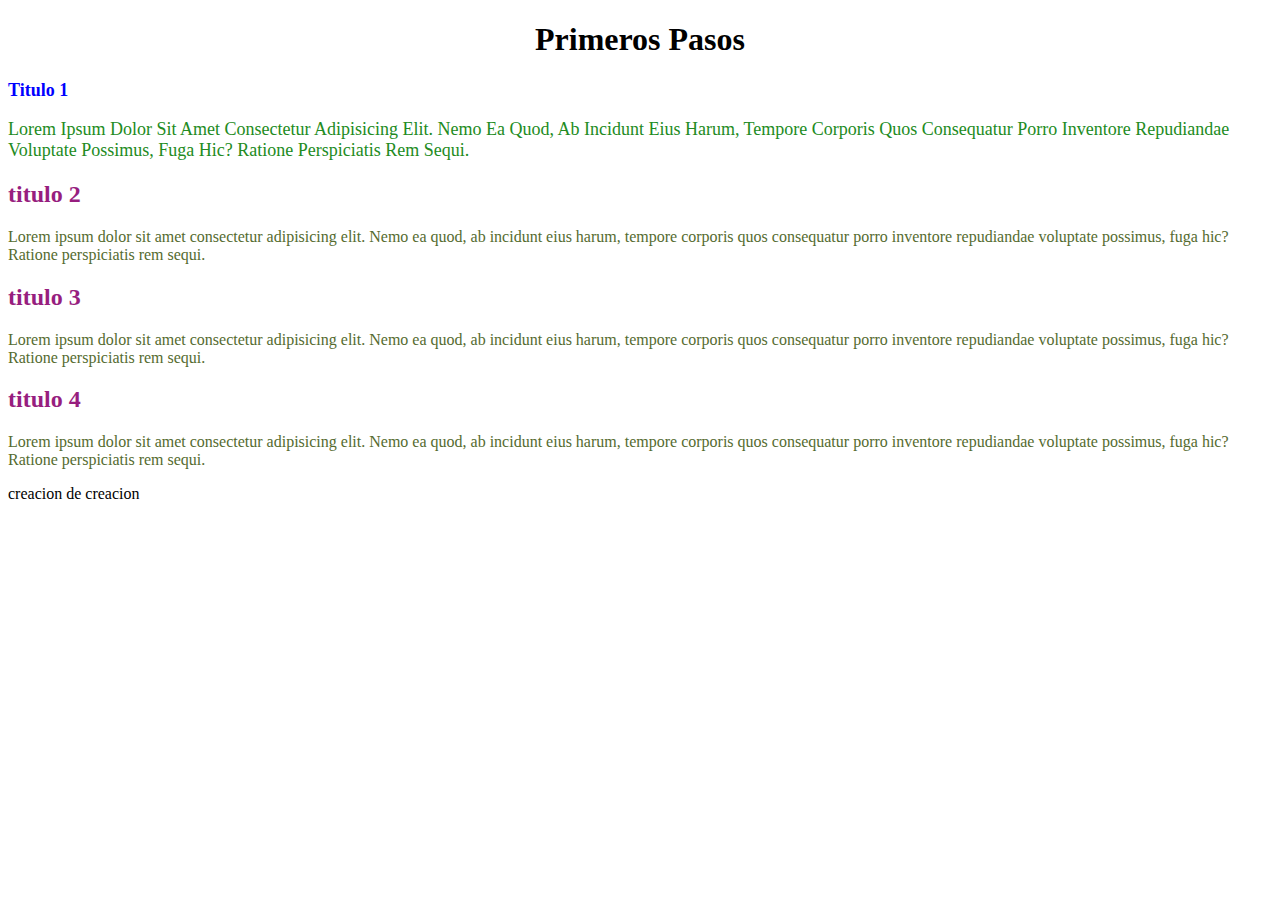
<file: index.html>
<!DOCTYPE html>
<html lang="en">
<head>
    <meta charset="UTF-8">
    <meta name="viewport" content="width=
    , initial-scale=1.0">
    <meta>
    <title>mis primeros pasos CSS</title>
    <link rel="stylesheet" href="./src/css/styles.css">

</head>
<body>
    <header>
        <h1 style="text-align: center; transform:capitalize">Primeros pasos</h1>
    </header>
    <main>
        <section>
            <article>
                <h2 id="titulo-1">titulo 1</h2>
                <p id="parrafo-1">Lorem ipsum dolor sit amet consectetur adipisicing elit. Nemo ea quod, 
                ab incidunt eius harum, tempore corporis quos consequatur porro inventore 
                repudiandae voluptate possimus, fuga hic? Ratione perspiciatis rem sequi.</p>
            </article>

            <article>
                <h2 class="titulo">titulo 2</h2>
                <p class="parrafo">Lorem ipsum dolor sit amet consectetur adipisicing elit. Nemo ea quod, 
                ab incidunt eius harum, tempore corporis quos consequatur porro inventore 
                repudiandae voluptate possimus, fuga hic? Ratione perspiciatis rem sequi.</p>
            </article>

            <article>
                <h2 class="titulo">titulo 3</h2>
                <p class="parrafo">Lorem ipsum dolor sit amet consectetur adipisicing elit. Nemo ea quod, 
                ab incidunt eius harum, tempore corporis quos consequatur porro inventore 
                repudiandae voluptate possimus, fuga hic? Ratione perspiciatis rem sequi.</p>
            </article>

            <article>
                <h2 class="titulo">titulo 4</h2>
                <p class="parrafo">Lorem ipsum dolor sit amet consectetur adipisicing elit. Nemo ea quod, 
                ab incidunt eius harum, tempore corporis quos consequatur porro inventore 
                repudiandae voluptate possimus, fuga hic? Ratione perspiciatis rem sequi.</p>
            </article>

            creacion de creacion

        </section>
    </main>
    <footer></footer>

    
</body>
</html>
</file>
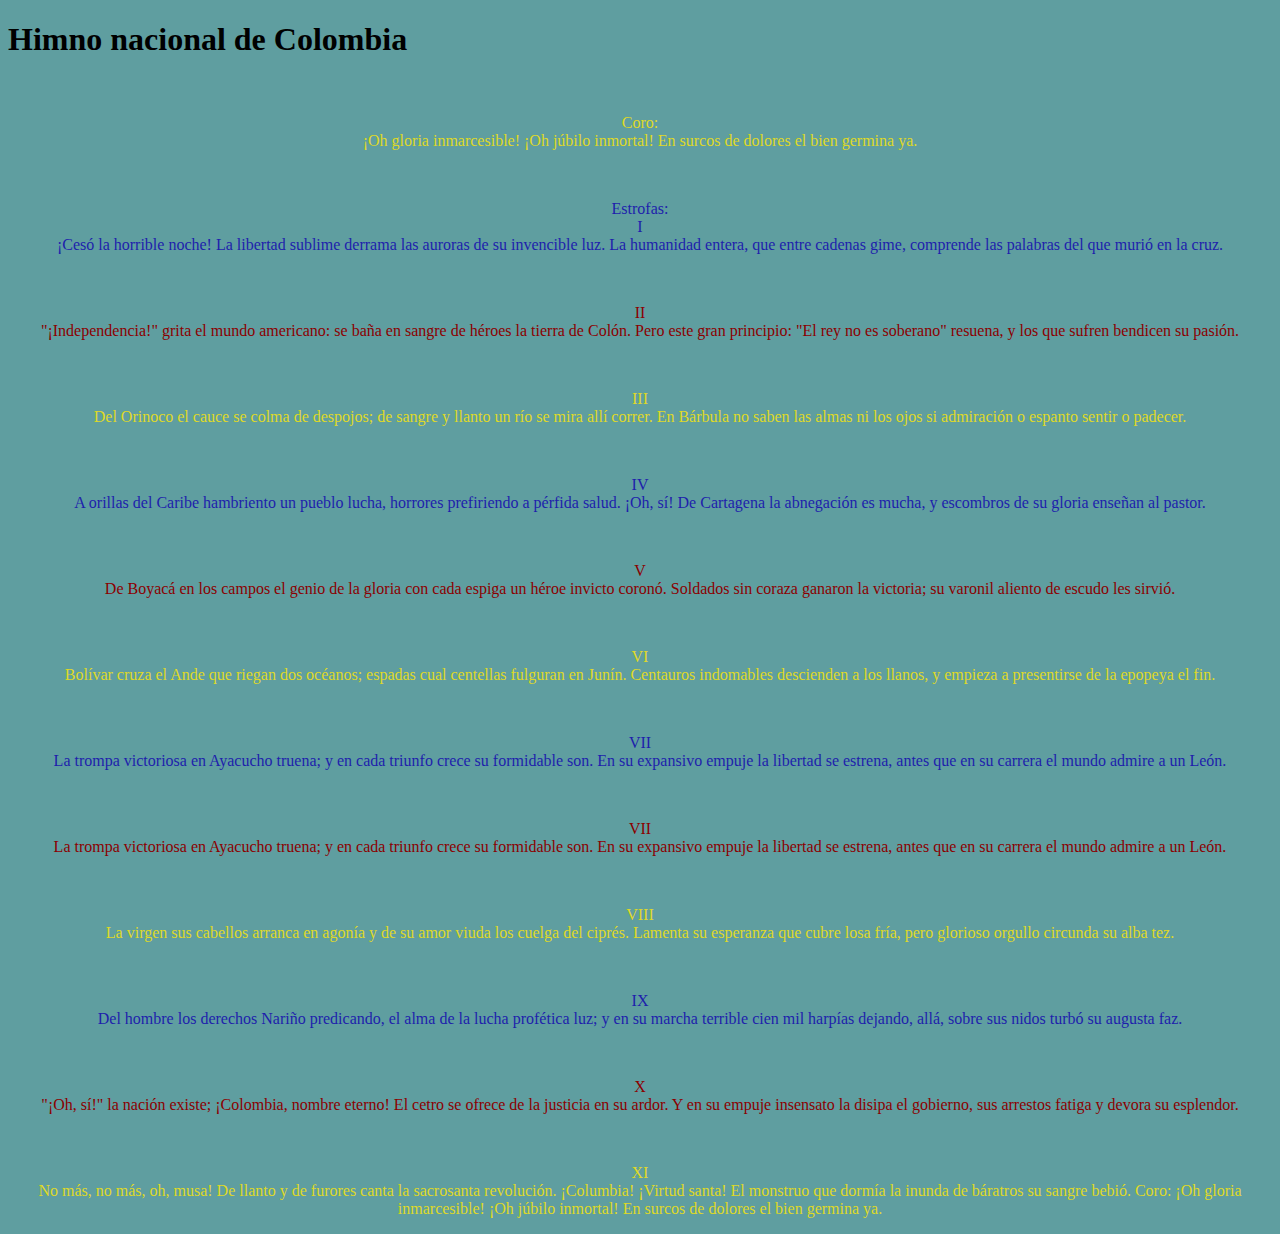
<file: himnoNacional.html>
<!DOCTYPE html>
<html lang="en">

<head>
    <meta charset="UTF-8">
    <meta name="viewport" content="width=device-width, initial-scale=1.0">
    <title>himno nacional</title>
    <link rel="stylesheet" href="./src/css/himno.css">
</head>

<body>
    <header id="titulo-himno">
        <h1>Himno nacional de Colombia</h1>
    </header>
    <br>
    <main>
        <section>
            <article>
                <p class="amarillo">
                    Coro:<br>
                    ¡Oh gloria inmarcesible!
                    ¡Oh júbilo inmortal!
                    En surcos de dolores
                    el bien germina ya.
                </p>

                <br>

                <p class="azul">
                    Estrofas:<br>
                    I <br>
                    ¡Cesó la horrible noche!
                    La libertad sublime
                    derrama las auroras
                    de su invencible luz.

                    La humanidad entera,
                    que entre cadenas gime,
                    comprende las palabras
                    del que murió en la cruz.
                </p>

                <br>

                <p class="rojo">
                    II<br>
                    "¡Independencia!" grita
                    el mundo americano:
                    se baña en sangre de héroes
                    la tierra de Colón.

                    Pero este gran principio:
                    "El rey no es soberano"
                    resuena, y los que sufren
                    bendicen su pasión.
                </p>

                <br>

                <p class="amarillo">
                    III <br>
                    Del Orinoco el cauce
                    se colma de despojos;
                    de sangre y llanto un río
                    se mira allí correr.

                    En Bárbula no saben
                    las almas ni los ojos
                    si admiración o espanto
                    sentir o padecer.
                </p>

                <br>

                <p class="azul">
                    IV<br>
                    A orillas del Caribe
                    hambriento un pueblo lucha,
                    horrores prefiriendo
                    a pérfida salud.

                    ¡Oh, sí! De Cartagena
                    la abnegación es mucha,
                    y escombros de su gloria
                    enseñan al pastor.
                </p>

                <br>

                <p class="rojo">
                    V<br>
                    De Boyacá en los campos
                    el genio de la gloria
                    con cada espiga un héroe
                    invicto coronó.

                    Soldados sin coraza
                    ganaron la victoria;
                    su varonil aliento
                    de escudo les sirvió.
                </p>

                <br>

                <p class="amarillo">

                    VI <br>
                    Bolívar cruza el Ande
                    que riegan dos océanos;
                    espadas cual centellas
                    fulguran en Junín.

                    Centauros indomables
                    descienden a los llanos,
                    y empieza a presentirse
                    de la epopeya el fin.
                </p>

                <br>

                <p class="azul">

                    VII <br>
                    La trompa victoriosa
                    en Ayacucho truena;
                    y en cada triunfo crece
                    su formidable son.

                    En su expansivo empuje
                    la libertad se estrena,
                    antes que en su carrera
                    el mundo admire a un León.
                </p>

                <br>

                <p class="rojo">

                    VII <br>
                    La trompa victoriosa
                    en Ayacucho truena;
                    y en cada triunfo crece
                    su formidable son.

                    En su expansivo empuje
                    la libertad se estrena,
                    antes que en su carrera
                    el mundo admire a un León.
                </p>

                <br>

                <p class="amarillo">
                    VIII<br>
                    La virgen sus cabellos
                    arranca en agonía
                    y de su amor viuda
                    los cuelga del ciprés.

                    Lamenta su esperanza
                    que cubre losa fría,
                    pero glorioso orgullo
                    circunda su alba tez.
                </p>

                <br>

                <p class="azul">
                    IX<br>
                    Del hombre los derechos
                    Nariño predicando,
                    el alma de la lucha
                    profética luz;

                    y en su marcha terrible
                    cien mil harpías dejando,
                    allá, sobre sus nidos
                    turbó su augusta faz.
                </p>

                <br>

                <p class="rojo">
                    X <br>
                    "¡Oh, sí!" la nación existe;
                    ¡Colombia, nombre eterno!
                    El cetro se ofrece
                    de la justicia en su ardor.
                    
                    Y en su empuje insensato
                    la disipa el gobierno,
                    sus arrestos fatiga
                    y devora su esplendor.
                </p>

                <br>

                <p class="amarillo">
                    XI<br>
                    No más, no más, oh, musa!
                    De llanto y de furores
                    canta la sacrosanta
                    revolución.
                    
                    ¡Columbia! ¡Virtud santa!
                    El monstruo que dormía
                    la inunda de báratros
                    su sangre bebió.
                    
                    Coro:
                    ¡Oh gloria inmarcesible!
                    ¡Oh júbilo inmortal!
                    En surcos de dolores
                    el bien germina ya.
                
                
                
                
                
                
                
                </p>










            </article>
        </section>
    </main>
</body>

</html>
</file>
<file: src/css/styles.css>
h1{
   text-align: center;
   text-transform: capitalize;
   font-size: 80 px; 
}

#titulo-1{
    color: blue;
    text-transform: capitalize;
    font-size: 18px;
}


#parrafo-1 {
    color: forestgreen;
    text-transform: capitalize;
    font-size: 18px;
}

.titulo {
    color: rgb(151, 30, 127);

}

.parrafo {
    color: darkolivegreen;
}
</file>
<file: src/css/himno.css>
body {
    background-color: cadetblue;
}



.amarillo {
    color: rgb(223, 217, 39);
    text-align: center;
}

.azul {
    color: rgb(30, 30, 172);
    text-align: center;
}

.rojo {
    color: darkred;
    text-align: center;
}
</file>
